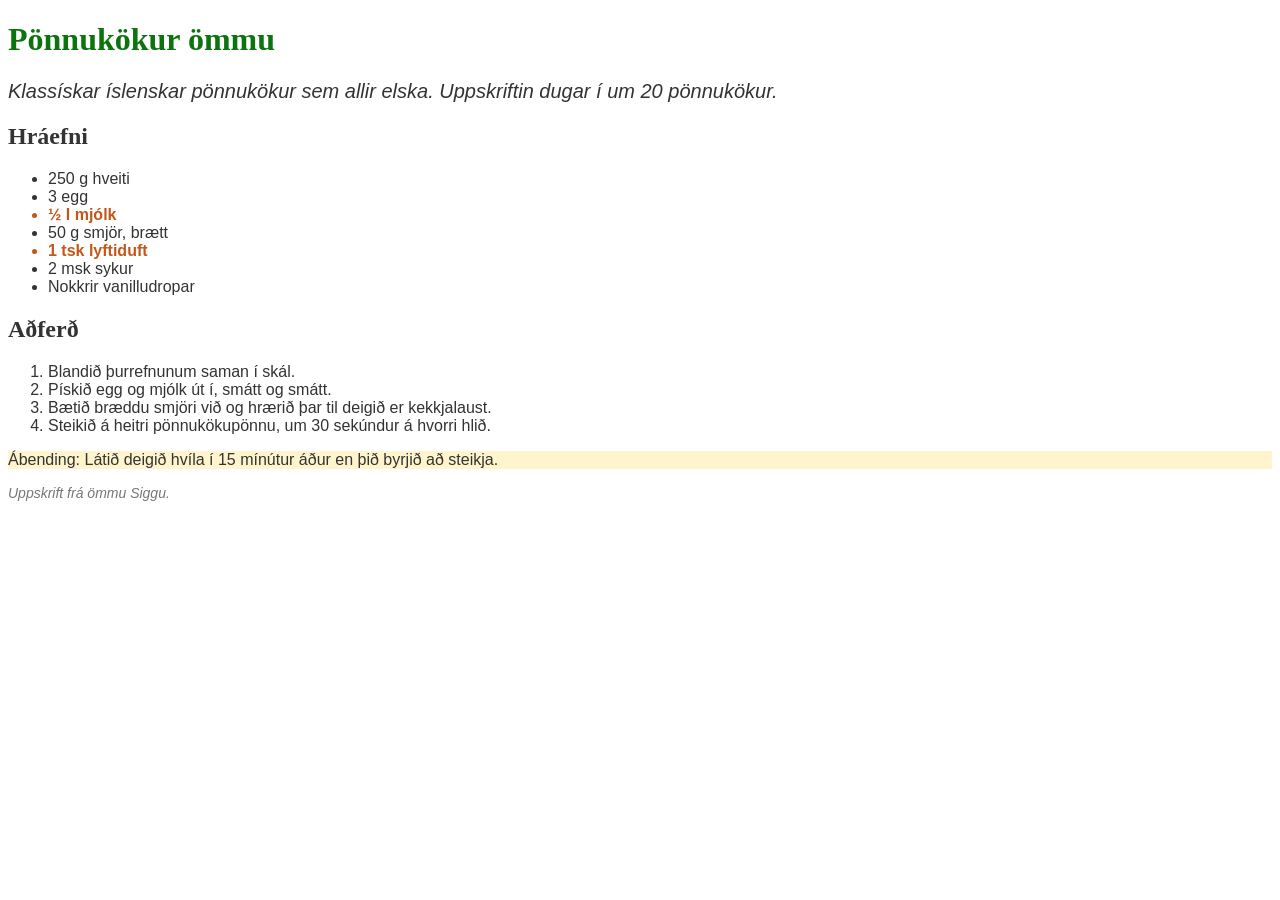
<file: aefing-1/index.html>
<!DOCTYPE html>
<html lang="is">
<head>
  <meta charset="UTF-8">
  <meta name="viewport" content="width=device-width, initial-scale=1.0">
  <title>Æfing 1 – Pönnukökur ömmu</title>
  <link rel="stylesheet" href="style.css">
</head>
<body>
  <h1>Pönnukökur ömmu</h1>
  <p class="inngangur">Klassískar íslenskar pönnukökur sem allir elska. Uppskriftin dugar í um 20 pönnukökur.</p>

  <h2>Hráefni</h2>
  <ul>
    <li>250 g hveiti</li>
    <li>3 egg</li>
    <li class="mikilvaegt">½ l mjólk</li>
    <li>50 g smjör, brætt</li>
    <li class="mikilvaegt">1 tsk lyftiduft</li>
    <li>2 msk sykur</li>
    <li>Nokkrir vanilludropar</li>
  </ul>

  <h2>Aðferð</h2>
  <ol>
    <li>Blandið þurrefnunum saman í skál.</li>
    <li>Pískið egg og mjólk út í, smátt og smátt.</li>
    <li>Bætið bræddu smjöri við og hrærið þar til deigið er kekkjalaust.</li>
    <li>Steikið á heitri pönnukökupönnu, um 30 sekúndur á hvorri hlið.</li>
  </ol>

  <p id="abending">Ábending: Látið deigið hvíla í 15 mínútur áður en þið byrjið að steikja.</p>

  <!-- Takið eftir: þessi málsgrein hefur TVO klasa -->
  <p class="inngangur smatt">Uppskrift frá ömmu Siggu.</p>
</body>
</html>
</file>
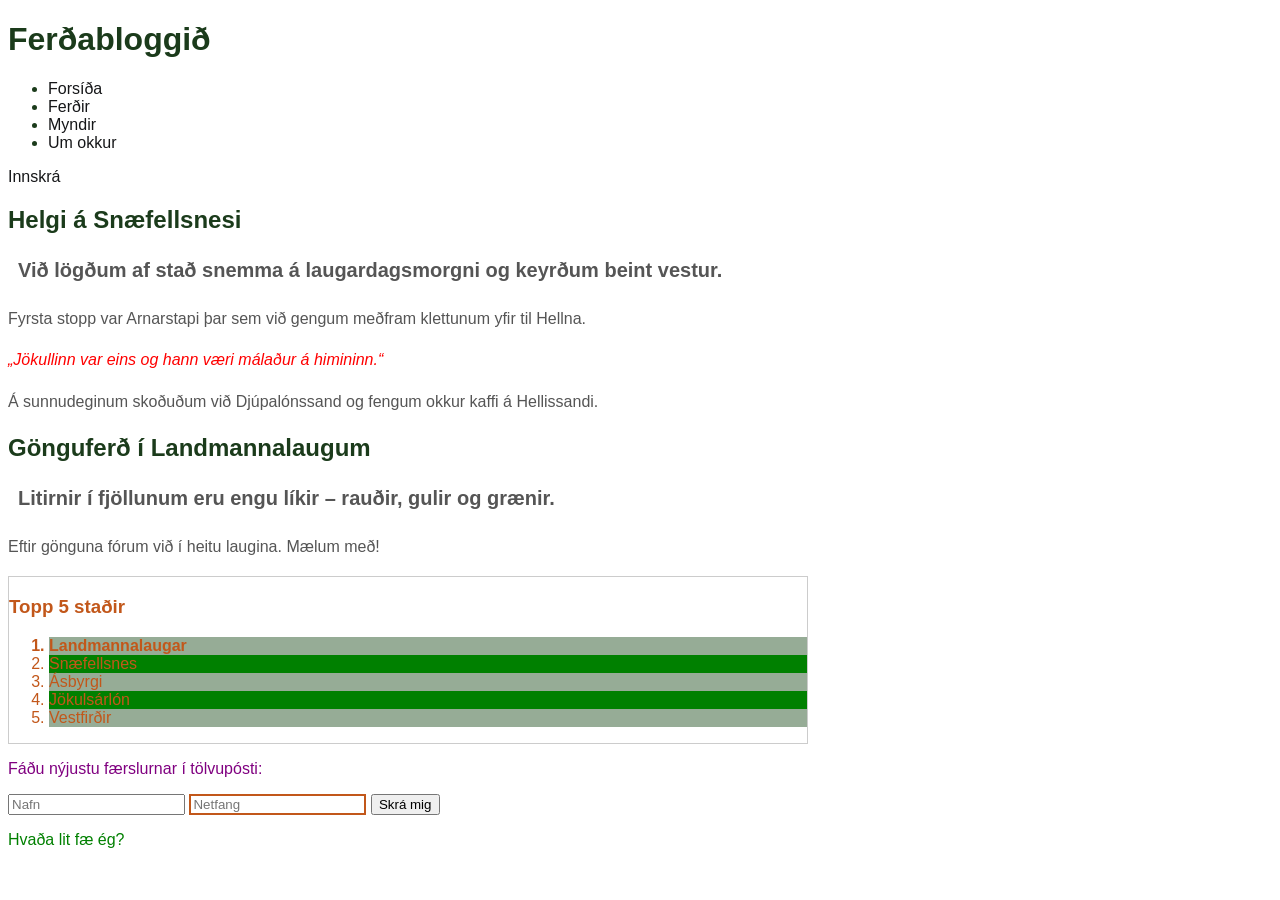
<file: aefing-2/index.html>
<!DOCTYPE html>
<html lang="is">
<head>
  <meta charset="UTF-8">
  <meta name="viewport" content="width=device-width, initial-scale=1.0">
  <title>Æfing 2 – Ferðabloggið</title>
  <link rel="stylesheet" href="style.css">
</head>
<body>
  <header>
    <h1>Ferðabloggið</h1>
    <nav>
      <ul>
        <li><a href="#">Forsíða</a></li>
        <li><a href="#">Ferðir</a></li>
        <li><a href="#">Myndir</a></li>
        <li><a href="#">Um okkur</a></li>
      </ul>
      <a href="#">Innskrá</a>
    </nav>
  </header>
 <!-- ht-veir + pé er h-tveir plús næsta systkini sem er Innskrá-->
  <main>
    <article>
      <h2>Helgi á Snæfellsnesi</h2>
      <p>Við lögðum af stað snemma á laugardagsmorgni og keyrðum beint vestur.</p>
      <p>Fyrsta stopp var Arnarstapi þar sem við gengum meðfram klettunum yfir til Hellna.</p>
      <div class="tilvitnun">
        <p>„Jökullinn var eins og hann væri málaður á himininn.“</p>
      </div>
      <p>Á sunnudeginum skoðuðum við Djúpalónssand og fengum okkur kaffi á Hellissandi.</p>
    </article>
  <!-- Línan Jökullinn... er bara rauð því hún er barnabarn articlinu -->
   
    <article>
      <h2>Gönguferð í Landmannalaugum</h2>
      <p>Litirnir í fjöllunum eru engu líkir – rauðir, gulir og grænir.</p>
      <p>Eftir gönguna fórum við í heitu laugina. Mælum með!</p>
    </article>
  </main>

  <aside>
    <h3>Topp 5 staðir</h3>
    <ol class="listi">
      <li>Landmannalaugar</li>
      <li>Snæfellsnes</li>
      <li>Ásbyrgi</li>
      <li>Jökulsárlón</li>
      <li>Vestfirðir</li>
    </ol>
  </aside>

  <footer>
    <p>Fáðu nýjustu færslurnar í tölvupósti:</p>
    <form>
      <input type="text" placeholder="Nafn">
      <input type="email" placeholder="Netfang">
      <button type="button">Skrá mig</button>
    </form>
    <p class="gata" id="gata">Hvaða lit fæ ég?</p>
  </footer>
</body>
</html>
</file>
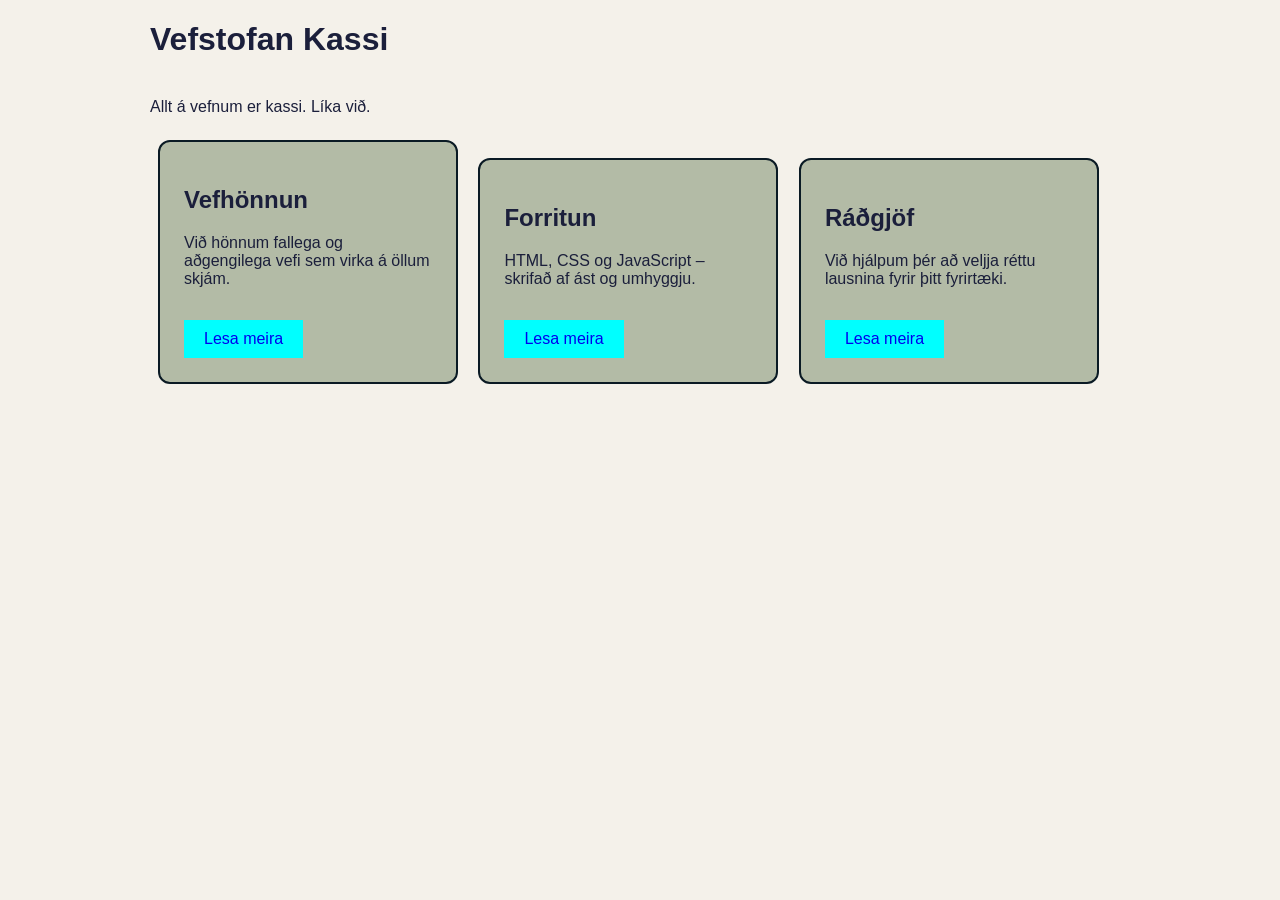
<file: aefing-3/index.html>
<!DOCTYPE html>
<html lang="is">
<head>
  <meta charset="UTF-8">
  <meta name="viewport" content="width=device-width, initial-scale=1.0">
  <title>Æfing 3 – Vefstofan Kassi</title>
  <link rel="stylesheet" href="style.css">
</head>
<body>
  <div class="umgjord">
    <h1>Vefstofan Kassi</h1>
    <p class="inngangur">Allt á vefnum er kassi. Líka við.</p>

    <div class="kort">
      <h2>Vefhönnun</h2>
      <p>Við hönnum fallega og aðgengilega vefi sem virka á öllum skjám.</p>
      <a href="#" class="takki">Lesa meira</a>
    </div>

    <div class="kort">
      <h2>Forritun</h2>
      <p>HTML, CSS og JavaScript – skrifað af ást og umhyggju.</p>
      <a href="#" class="takki">Lesa meira</a>
    </div>

    <div class="kort">
      <h2>Ráðgjöf</h2>
      <p>Við hjálpum þér að veljja réttu lausnina fyrir þitt fyrirtæki.</p>
      <a href="#" class="takki">Lesa meira</a>
    </div>
  </div>
</body>
</html>
</file>
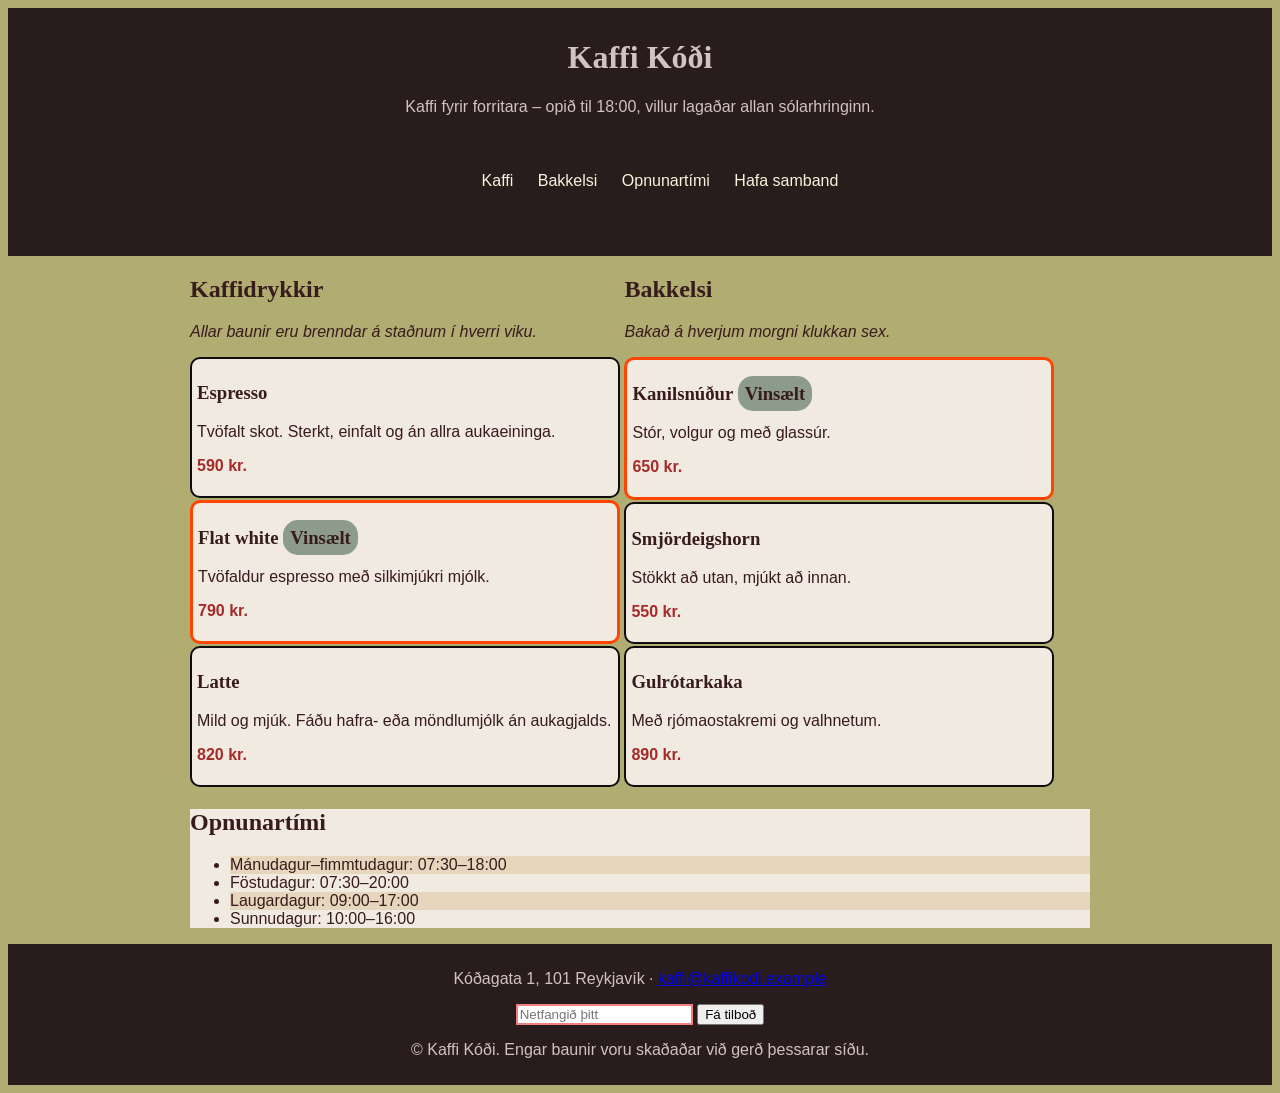
<file: timaverkefni-kaffi-kodi/index.html>
<!doctype html>
<html lang="is">
  <head>
    <meta charset="UTF-8" />
    <meta name="viewport" content="width=device-width, initial-scale=1.0" />
    <title>Kaffi Kóði</title>
    <link rel="stylesheet" href="style.css" />
  </head>
  <body>
    <!-- EKKI breyta HTML-inu. Allt verkefnið er í style.css -->

    <header id="haus">
      <h1>Kaffi Kóði</h1>
      <p class="slagord">
        Kaffi fyrir forritara – opið til 18:00, villur lagaðar allan
        sólarhringinn.
      </p>
      <nav>
        <ul>
          <li><a href="#kaffi">Kaffi</a></li>
          <li><a href="#bakkelsi">Bakkelsi</a></li>
          <li><a href="#opnunartimi">Opnunartími</a></li>
          <li><a href="#hafa-samband">Hafa samband</a></li>
        </ul>
      </nav>
    </header>

    <main>
      <section class="flokkur" id="kaffi">
        <h2>Kaffidrykkir</h2>
        <p>Allar baunir eru brenndar á staðnum í hverri viku.</p>

        <div class="rettur">
          <h3>Espresso</h3>
          <p class="lysing">
            Tvöfalt skot. Sterkt, einfalt og án allra aukaeininga.
          </p>
          <p class="verd">590 kr.</p>
        </div>

        <div class="rettur vinsaelt">
          <h3>Flat white <span class="merki">Vinsælt</span></h3>
          <p class="lysing">Tvöfaldur espresso með silkimjúkri mjólk.</p>
          <p class="verd">790 kr.</p>
        </div>

        <div class="rettur">
          <h3>Latte</h3>
          <p class="lysing">
            Mild og mjúk. Fáðu hafra- eða möndlumjólk án aukagjalds.
          </p>
          <p class="verd">820 kr.</p>
        </div>
      </section>

      <section class="flokkur" id="bakkelsi">
        <h2>Bakkelsi</h2>
        <p>Bakað á hverjum morgni klukkan sex.</p>

        <div class="rettur vinsaelt">
          <h3>Kanilsnúður <span class="merki">Vinsælt</span></h3>
          <p class="lysing">Stór, volgur og með glassúr.</p>
          <p class="verd">650 kr.</p>
        </div>

        <div class="rettur">
          <h3>Smjördeigshorn</h3>
          <p class="lysing">Stökkt að utan, mjúkt að innan.</p>
          <p class="verd">550 kr.</p>
        </div>

        <div class="rettur">
          <h3>Gulrótarkaka</h3>
          <p class="lysing">Með rjómaostakremi og valhnetum.</p>
          <p class="verd">890 kr.</p>
        </div>
      </section>

      <section id="opnunartimi">
        <h2>Opnunartími</h2>
        <ul>
          <li>Mánudagur–fimmtudagur: 07:30–18:00</li>
          <li>Föstudagur: 07:30–20:00</li>
          <li>Laugardagur: 09:00–17:00</li>
          <li>Sunnudagur: 10:00–16:00</li>
        </ul>
      </section>
    </main>

    <footer id="hafa-samband">
      <p>
        Kóðagata 1, 101 Reykjavík ·
        <a href="mailto:kaffi@kaffikodi.example">kaffi@kaffikodi.example</a>
      </p>
      <form>
        <input type="email" placeholder="Netfangið þitt" />
        <button type="button">Fá tilboð</button>
      </form>
      <p class="smaa-letrid">
        © Kaffi Kóði. Engar baunir voru skaðaðar við gerð þessarar síðu.
      </p>
    </footer>
  </body>
</html>
</file>
<file: aefing-1/style.css>
/* =====================================================
   ÆFING 1 – Grunn-selectors   (gerum saman í tíma)
   Skrifið CSS undir hverju skrefi. Vistið og endurhlaðið
   síðuna í vafranum eftir hvert skref.
   ===================================================== */


/* 1. ELEMENT-SELECTOR
      Gefðu <body> leturgerðina Arial (með sans-serif til vara)
      og textalitinn #333. */

      body {font-family: Arial, Helvetica, sans-serif;
            color: #333;
      }

/* 2. ELEMENT-SELECTOR
      Gerðu allar <h1> dökkbláar: #1b1f3b */

      h1 {
            color: rgb(12, 116, 12) 
      }
      

/* 3. HÓPUN (grouping)
      Gefðu h1 OG h2 leturgerðina Georgia (serif) í EINNI reglu. */

      h1, h2 {
            font-family: Georgia, 'Times New Roman', Times, serif;
      }



/* 4. CLASS-SELECTOR
      .inngangur á að vera skáletraður (italic) og 20px. */

      .inngangur {
            font-style: italic;
            font-size: 20px;
      }


/* 5. CLASS-SELECTOR
      .mikilvaegt á að vera feitletrað og appelsínugult: #c2571a
      Spurning: Hvers vegna verða bara tveir listaliðir appelsínugulir? */

      .mikilvaegt {
            font-weight: bold;
            color:#c2571a
      }

/* 6. ID-SELECTOR
      #abending fær ljósgulan bakgrunn: #fff4cc */

      #abending {
            background-color:#fff4cc;
      }

/* 7. MARGIR KLASAR
      .smatt á að vera 14px og grá: #777
      Síðasta málsgreinin hefur BÆÐI .inngangur og .smatt.
      Hvaða stærð vinnur – 20px eða 14px? Hvers vegna? */

      .smatt {
            font-size: 14px;
            color:#777;
      }



/* 8. TILRAUN – universal-selector
      Skrifið  * { color: red; }  neðst og sjáið hvað gerist.
      Eyðið því svo aftur. */
</file>
<file: aefing-2/style.css>
/* =====================================================
   ÆFING 2 – Stigveldi, pseudo-classes & specificity
   (gerum saman í tíma)
   ===================================================== */

body {
  font-family: Arial, sans-serif;
  color: #1b3b1b;
  max-width: 800px;
}


/* 1. AFKOMENDUR (bil)
      Allir tenglar inni í <nav>: engin undirstrikun
      (text-decoration: none) og litur #1b1f3b.
      Takið eftir: líka "Innskrá"! */

      nav a {
            text-decoration: none;
            color:#151618
      }

/* 2. BÖRN (>)
      Prófið nú  nav > a  og gefið honum litinn #c2571a.
      Hvaða tengill breytist? Hvers vegna bara hann? */
            <!-- Innskrá verður grænt því það er beint undir navi -->
      nav > a {
            color:#07c711     
      }

/* 3. AFKOMENDUR vs. BÖRN
      a) Skrifið  article p { line-height: 1.6; }
      b) Skrifið  article > p { color: #555; }
      Fær tilvitnunin (inni í .tilvitnun) gráa litinn? Hvers vegna ekki? */

      article p {
            line-height: 1.6;
      }
      
      article > p {
            color:#555  
      }

/* 4. Gerið  .tilvitnun p  skáletrað (italic). */

      .tilvitnun p {
            font-style: italic;
      }


/* 5. NÆSTA SYSTKINI (+)
      Fyrsta málsgreinin beint á eftir hverri h2 er "ingress":
      20px og feitletruð. */

      h2 + p {
            font-size: 20px;
            font-weight: bold;
            text-indent: 10px;
            }

/* h2 + p er h2 plús næsta systkini sem er Innskrá*/

/* 6. PSEUDO-CLASS :hover
      Þegar músin fer yfir tengil í nav: litur #c2571a og undirstrikun. */

      nav a:hover {
            color:#c2571a; 
            font-weight: bold; 
      }


/* 7. PSEUDO-CLASSES :first-child og :nth-child
      a) Fyrsti liðurinn í .listi verður feitletraður.
      b) Liðir með sléttri tölu (even) fá bakgrunn #eeeeee. */

      .listi li:first-child {
            font-weight: bold;
      }

      .listi li:nth-child(even) {
            background-color:green;
      }

      .listi li:nth-child(odd) {
            background-color:rgb(150, 172, 150);
      }



/* 8. ATTRIBUTE-SELECTOR
      Aðeins email-reiturinn fær rammann  2px solid #c2571a. */
     
      input[type="email"] {
      border: 2px solid #c2571a
}
/* 9. ERFÐIR (inheritance)
      Skrifið  aside { color: #c2571a; border: 1px solid #ccc; }
      Erfa h3 og li litinn? Erfa þau rammann? */

      aside {
            /* Erfist */
            color:#c2571a;
            /* Erfist ekki*/
            border: 1px solid #ccc;
      }

/* =====================================================
   10. SPECIFICITY-GÁTA – EKKI breyta fyrr en við gerum það saman!
   Spáið fyrst: hvaða lit fær  <p class="gata" id="gata">  ?
   Reiknið specificity (ID-KLASI-ELEMENT) fyrir hverja reglu.
   Setjið svo eina og eina reglu í athugasemd og spáið aftur.
   ===================================================== */

p          { color: red; }
.gata      { color: orange; }
footer p   { color: purple; }
p.gata     { color: blue; }
#gata      { color: green; }
</file>
<file: aefing-3/style.css>
/* =====================================================
   ÆFING 3 – Box-model   (gerum saman í tíma)
   Opnið DevTools (F12 / Cmd+Option+I) og hafið þau opin!
   ===================================================== */
  * { box-sizing: border-box; }
body {
  font-family: Arial, sans-serif;
  color: #1b1f3b;
  background-color: #f4f1ea;
}


/* 1. MIÐJUN MEÐ MARGIN
      .umgjord á að vera 980px breið og í miðjunni á síðunni.
      (Vísbending: margin: 0 auto;) */

      .umgjord {
            width: 980px;
            margin: 0 auto;
      }


/* 2. BORDER
      .kort fær hvítan bakgrunn og rammann  2px solid #1b1f3b. */

      .kort {
            background-color:#b3bba6;
            border: 2px solid #0a1a24;
            padding: 24px;
            display: inline-block;
            width: 300px;
            margin: 8px;
            border-radius: 12px;
      }

/* 3. PADDING
      Textinn klessist upp við rammann. Gefðu .kort  padding: 24px; */



/* 4. WIDTH + INLINE-BLOCK
      Við viljum þrjú kort hlið við hlið. Gefðu .kort:
        display: inline-block;
        vertical-align: top;
        width: 300px;
        margin: 8px;
      Hvers vegna lendir þriðja kortið í næstu línu?!
      Reiknið: 300 + ___ + ___ + ___ = ___ px  (sinnum 3 = ?) */



/* 5. BOX-SIZING
      Skrifið efst í skrána:
        * { box-sizing: border-box; }
      Hvað gerðist? Hvað er kortið nú breitt í DevTools? */



/* 6. INLINE vs. INLINE-BLOCK
      a) Gefðu .takki: padding: 10px 20px; bakgrunn #c2571a;
         hvítan lit; enga undirstrikun.
      b) Bættu við margin-top: 16px; – virkar það? Hvers vegna ekki?
      c) Bættu við display: inline-block; – hvað breyttist? */

      .takki {
            display: inline-block;
            padding: 10px 20px;
            background-color: aqua;
            text-decoration: none;
            margin-top: 16px;

      }



/* 7. MARGIN SAMFALL (margin collapse)
      Gefðu h1  margin-bottom: 40px;  og .inngangur  margin-top: 30px;
      Mælið bilið í DevTools. Er það 70px? */

      .inngangur {
            mergin-top: 30px      }
      
      h1 {
            margin-bottom: 40px;

      }


/* 8. BÓNUS
      - border-radius: 12px; á .kort og .takki
      - .kort:hover fær  box-shadow: 0 8px 24px rgba(0,0,0,0.15);  */
      .kort:hover {
            box-shadow: 0 8px 24px #10132c(0,0,0,0,15);

      }
</file>
<file: timaverkefni-kaffi-kodi/style.css>
Harpa Hermannsdóttir

/* =====================================================
   TÍMAVERKEFNI – Kaffi Kóði  

   Breyttu EKKI index.html. Allt CSS fer hér fyrir neðan.
   =====================================================

   A. Selectors
   1.  body: Bæta við leturgerð, textalit, bakgrunnur          (element)


   2.  h1, h2, h3: sama leturgerð í EINNI reglu       (hópun)
   3.  .verd: feitletrað + áherslulitur
       .merki: lítill miði með bakgrunnslit           (class)
   4.  #opnunartimi: sérstakur bakgrunnslitur         (id)
   5.  nav a: taka af undirstrikun                    (afkomendur)
   6.  h2 + p: skáletrað                              (systkini)
   7.  a:hover: annar litur                           (pseudo-class)
   8.  Annar hver dagur í opnunartíma: bakgrunnur     (:nth-child)
   9.  input[type="email"]: rammi                     (attribute)
   10. Specificity (t.d. 0-1-1) í athugasemd við 3 reglur

   B. Box-model
   11. * { box-sizing: border-box; }  efst
   12. main: max-width 900px og í miðju (margin: 0 auto)
   13. .rettur: kort – bakgrunnur, border, padding, margin
   14. .vinsaelt: þykkari eða öðruvísi litaður rammi
   15. nav li: hlið við hlið (inline-block) + bil
   16. header og footer: padding svo texti klessist ekki

   Bónus: kort í .flokkur 3 í röð (inline-block, skrifaðu
   útreikninginn), .rettur:hover með box-shadow,
   border-radius, :first-child eða :last-child, eigið litaþema.
   ===================================================== */
* {
  box-sizing: border-box;
}

main {
  max-width: 900px;
  margin: 0 auto;
}

body {
  font-family: Arial, Helvetica, sans-serif;
  color: rgb(56, 27, 27);
  background-color: rgb(176, 172, 114);
}

h1,
h2,
h3 {
  font-family: Georgia, "Times New Roman", Times, serif;
}

/* 0-1-0 */
.verd {
  font-weight: bold;
  color: brown;
}

.merki {
  background-color: rgb(140, 155, 140);
  padding: 7px;
  border-radius: 15px;
}

/* 1-0-0 */
#opnunartimi {
  background-color: rgb(241, 234, 224);
}

/* 0-0-2 */
nav a {
  text-decoration: none;
  color: beige;
}

h2 + p {
  font-style: italic;
}

a:hover {
  color: chocolate;
}

#opnunartimi li:nth-child(odd) {
  background-color: rgb(231, 214, 190);
}

input[type="email"] {
  border: 2px solid lightcoral;
}

.rettur {
  background-color: rgb(241, 234, 224);
  border: 2px solid rgb(14, 13, 13);
  padding: 5px;
  margin: 2px 0px;
  border-radius: 10px;
}

.flokkur {
  width: 430px;
  display: inline-block;
  vertical-align: top;
}

.vinsaelt {
  border: 3px solid orangered;
}

nav li {
  display: inline-block;
  margin: 0 5px 0;
  padding: 10px;
  margin: 30px 0px;
}

/* yfirstrikuð regla color */
header,
footer {
  color: rgb(210, 194, 194);
  text-align: center;
  padding: 10px;
  background-color: rgb(40, 28, 28);
}

.rettur:hover {
  box-shadow: 0 4px 10px gray;
}
</file>
